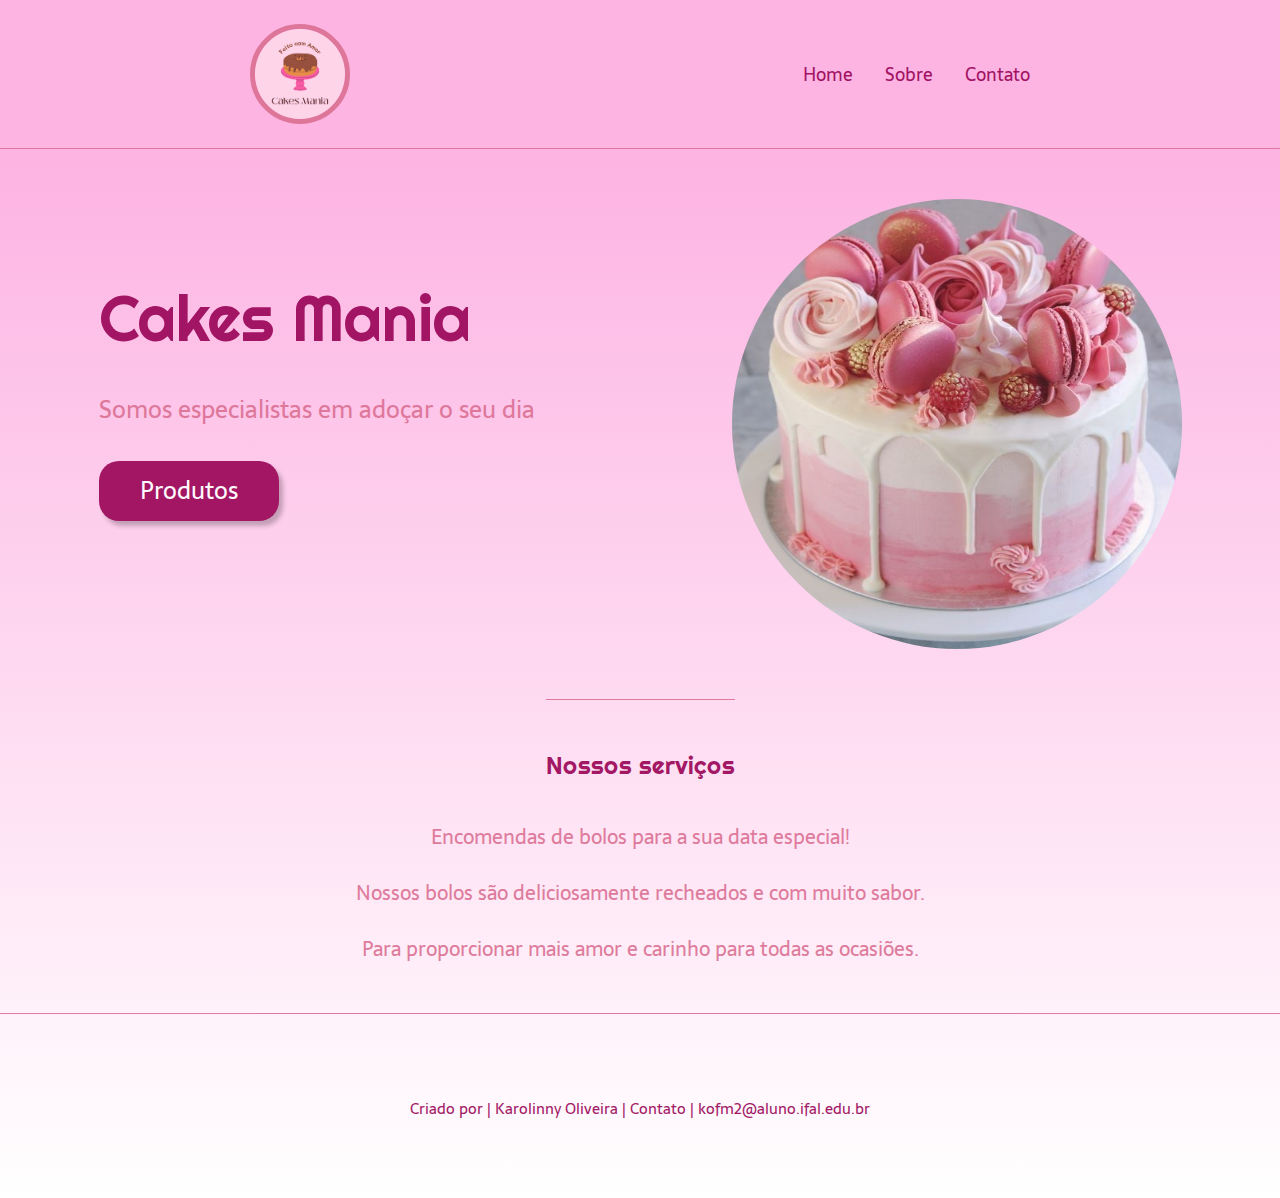
<file: index.html>
<!DOCTYPE html>
<html lang="pt-BR">
<head>
    <meta charset="UTF-8">
    <meta name="viewport" content="width=device-width, initial-scale=1.0">
    <meta name="description" content="Deliciosamente recheados e com muito sabor, cada um de nossos bolos é criado para proporcionar mais amor e carinho para todas as ocasiões. ">
    <title>Cakes Mania- Especialistas em adoçar o seu dia</title>
    <link rel="stylesheet" type="text/css" href="style.css">
</head>
<body>
    <header class="cabecalho">
        <img class="cabecalho-imagem" src="./imagens/novalogo.png" alt="Logo da página">
        <nav class="cabecalho-menu">
            <a class="cabecalho-menu-item" href="index.html">Home</a>
            <a class="cabecalho-menu-item" href="sobre.html">Sobre</a>
            <a class="cabecalho-menu-item" href="contato.html">Contato</a>
        </nav> 

    </header>

    <main class="conteudo">
        <section class="conteudo-principal">
            <div class="conteudo-principal-escrito">
                <h1 class="conteudo-principal-escrito-titulo">Cakes Mania</h1>
                <h2 class="conteudo-principal-escrito-subtitulo">Somos especialistas em adoçar o seu dia</h2>
                <a class="conteudo-principal-escrito-botao" href="produtos.html">Produtos</a>
            </div>
            <img class="conteudo-principal-imagem" src="./imagens/teste.jpg" alt="Imagem de bolo">

        </section>
            
        <section class="conteudo-secundario">
            <h3 class="conteudo-secundario-titulo">Nossos serviços</h3>
            <p  class="conteudo-secundario-paragrafo">Encomendas de bolos para a sua data especial!</p>
            <p  class="conteudo-secundario-paragrafo">Nossos bolos são deliciosamente recheados e com muito sabor.</p>
            <p  class="conteudo-secundario-paragrafo">Para proporcionar mais amor e carinho para todas as ocasiões.</p>

        </section>

    </main>

    <footer class="rodape">
        <p class="rodape-paragrafo">Criado por | Karolinny Oliveira | Contato | kofm2@aluno.ifal.edu.br</p>

    </footer>
</body>
</html>
</file>
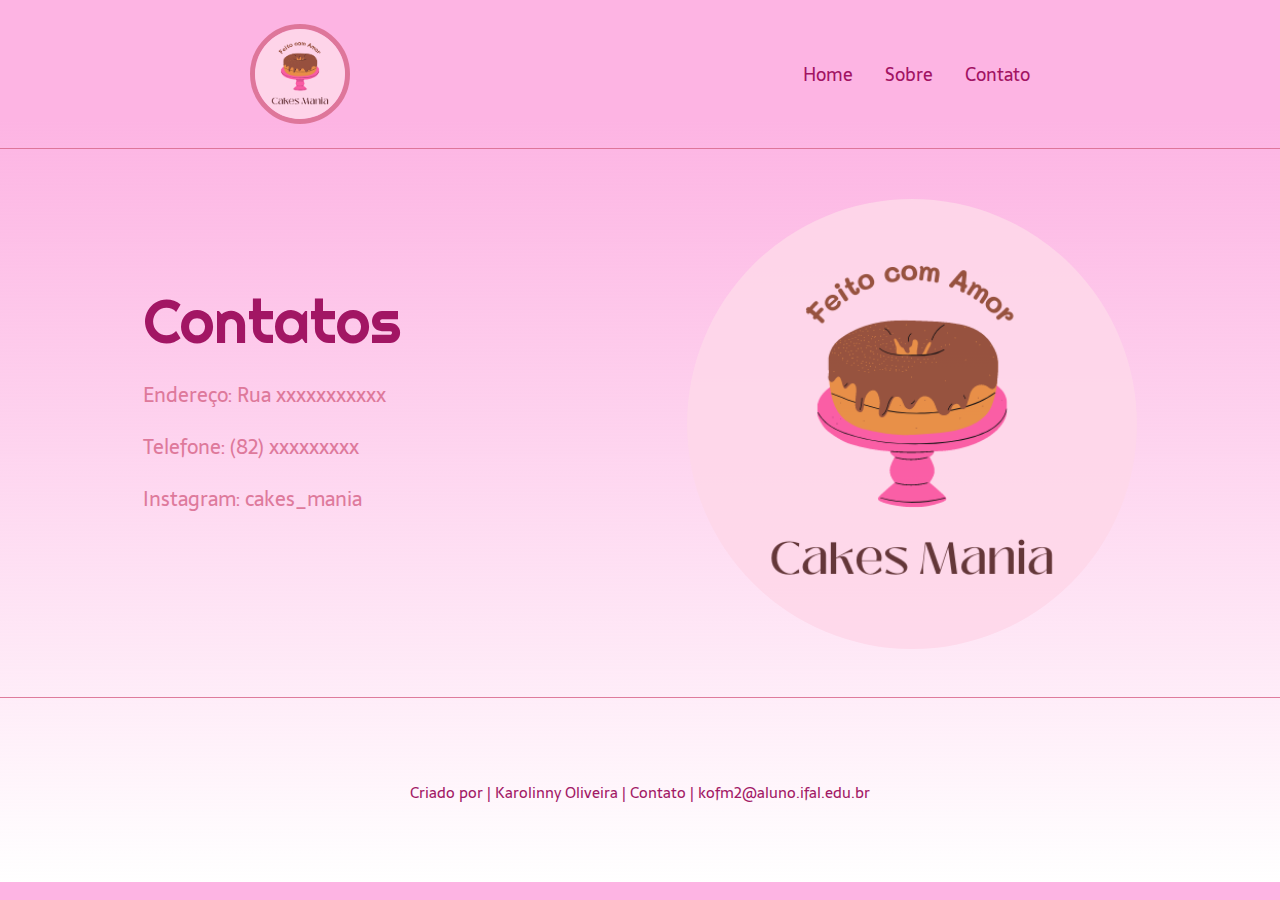
<file: contato.html>
<!DOCTYPE html>
<html lang="pt-BR">
<head>
    <meta charset="UTF-8">
    <meta name="viewport" content="width=device-width, initial-scale=1.0">
    <meta name="description" content="Deliciosamente recheados e com muito sabor, cada um de nossos bolos é criado para proporcionar mais amor e carinho para todas as ocasiões. ">
    <title>Cakes Mania- Especialistas em adoçar o seu dia</title>
    <link rel="stylesheet" type="text/css" href="contato.css">
</head>
<body>
    <header class="cabecalho">
        <img class="cabecalho-imagem" src="./imagens/novalogo.png" alt="Logo da página">
        <nav class="cabecalho-menu">
            <a class="cabecalho-menu-item" href="index.html">Home</a>
            <a class="cabecalho-menu-item" href="sobre.html">Sobre</a>
            <a class="cabecalho-menu-item" href="contato.html">Contato</a>
        </nav> 

    </header>

    <main class="conteudo">
        <section class="conteudo-principal">
            <div class="conteudo-principal-escrito">
                <h1 class="conteudo-principal-escrito-titulo">Contatos</h1>
                <h2 class="conteudo-principal-escrito-subtitulo">Endereço: Rua xxxxxxxxxxx</h2>
                <h2 class="conteudo-principal-escrito-subtitulo">Telefone: (82) xxxxxxxxx</h2>
                <h2 class="conteudo-principal-escrito-subtitulo">Instagram: cakes_mania</h2>
                
            </div>
            <img class="conteudo-principal-imagem" src="./imagens/novalogo.png" alt="Imagem de bolo">

        </section>
            
        

    </main>

    <footer class="rodape">
        <p class="rodape-paragrafo">Criado por | Karolinny Oliveira | Contato | kofm2@aluno.ifal.edu.br</p>

    </footer>
</body>
</html>
</file>
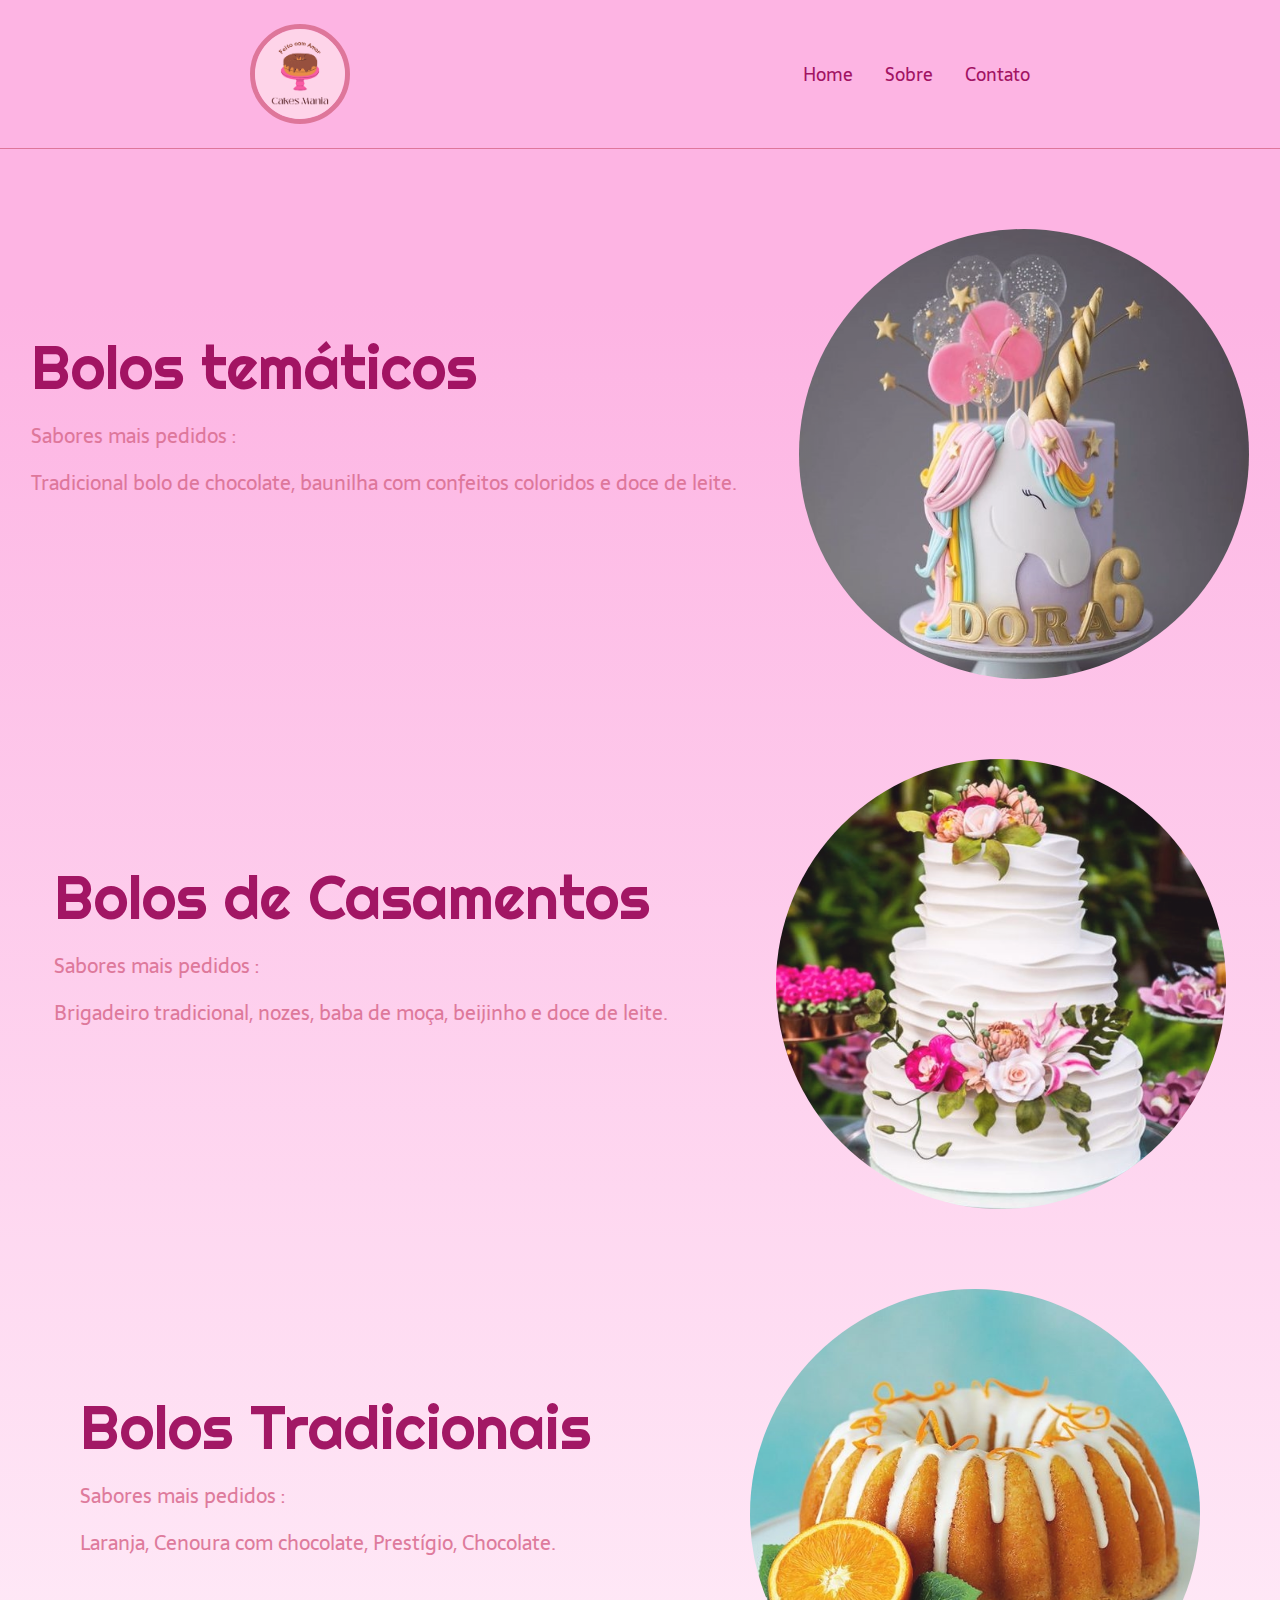
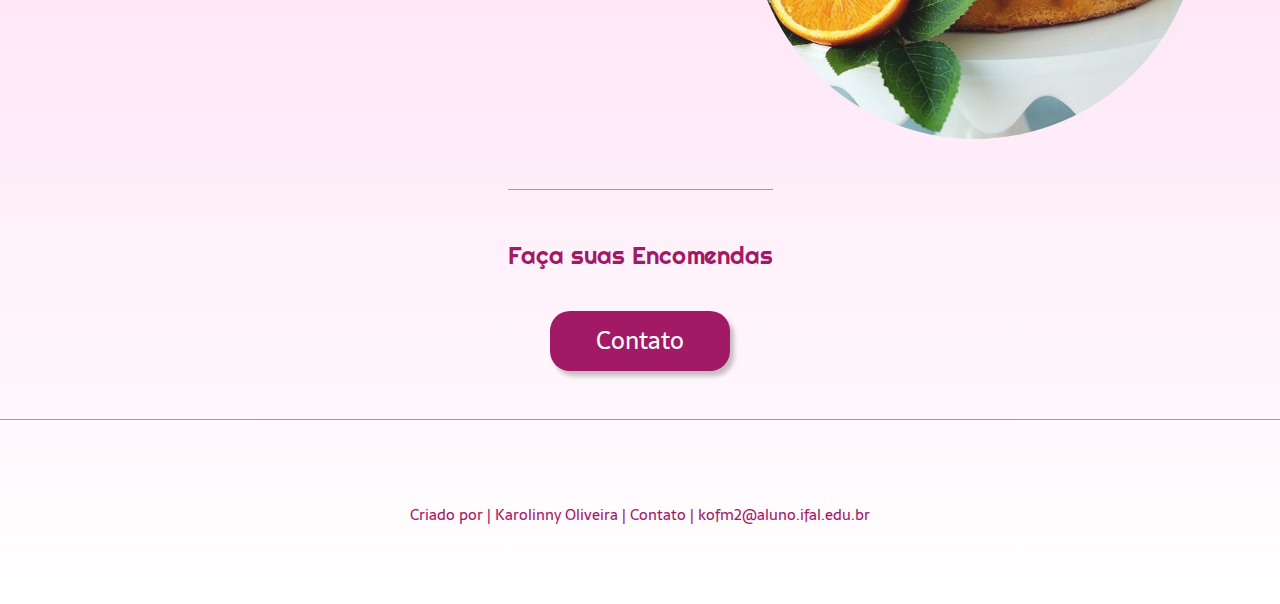
<file: produtos.html>
<!DOCTYPE html>
<html lang="pt-BR">
<head>
    <meta charset="UTF-8">
    <meta name="viewport" content="width=device-width, initial-scale=1.0">
    <meta name="description" content="Deliciosamente recheados e com muito sabor, cada um de nossos bolos é criado para proporcionar mais amor e carinho para todas as ocasiões. ">
    <title>Cakes Mania- Especialistas em adoçar o seu dia</title>
    <link rel="stylesheet" type="text/css" href="produtos.css">
</head>
<body>

    <header class="cabecalho">
        <img class="cabecalho-imagem" src="./imagens/novalogo.png" alt="Logo da página">
        <nav class="cabecalho-menu">
            <a class="cabecalho-menu-item" href="index.html">Home</a>
            <a class="cabecalho-menu-item" href="sobre.html">Sobre</a>
            <a class="cabecalho-menu-item" href="contato.html">Contato</a>
        </nav> 

    </header>

    <main class="conteudo">
        <section class="conteudo-principal">
            <div class="conteudo-principal-escrito">
                <h1 class="conteudo-principal-escrito-titulo">Bolos temáticos</h1>
                <h2 class="conteudo-principal-escrito-subtitulo">Sabores mais pedidos :</h2>
                <h2 class="conteudo-principal-escrito-subtitulo">Tradicional bolo de chocolate, baunilha com confeitos coloridos e doce de leite.</h2>  
            </div>
            <img class="conteudo-principal-imagem" src="./imagens/pint.jpg" alt="Imagem de bolo">

        </section>

        <section class="conteudo-principal">
            <div class="conteudo-principal-escrito">
                <h1 class="conteudo-principal-escrito-titulo">Bolos de Casamentos</h1>
                <h2 class="conteudo-principal-escrito-subtitulo">Sabores mais pedidos :</h2>
                <h2 class="conteudo-principal-escrito-subtitulo">Brigadeiro tradicional, nozes, baba de moça, beijinho e doce de leite.</h2>  
            </div>
            <img class="conteudo-principal-imagem" src="./imagens/casamento.jpg" alt="Imagem de bolo">

        </section>

        <section class="conteudo-principal">
            <div class="conteudo-principal-escrito">
                <h1 class="conteudo-principal-escrito-titulo">Bolos Tradicionais</h1>
                <h2 class="conteudo-principal-escrito-subtitulo">Sabores mais pedidos :</h2>
                <h2 class="conteudo-principal-escrito-subtitulo">Laranja, Cenoura com chocolate, Prestígio, Chocolate.</h2>  
            </div>
            <img class="conteudo-principal-imagem" src="./imagens/lalacopia.jpg" alt="Imagem de bolo">

        </section>

        <section class="conteudo-secundario">
            <h3 class="conteudo-secundario-titulo">Faça suas Encomendas</h3>
            <a class="conteudo-principal-escrito-botao" href="contato.html">Contato</a>
           

        </section>
            
       

    </main>

    <footer class="rodape">
        <p class="rodape-paragrafo">Criado por | Karolinny Oliveira | Contato | kofm2@aluno.ifal.edu.br</p>

    </footer>
    
</body>
</html>
</file>
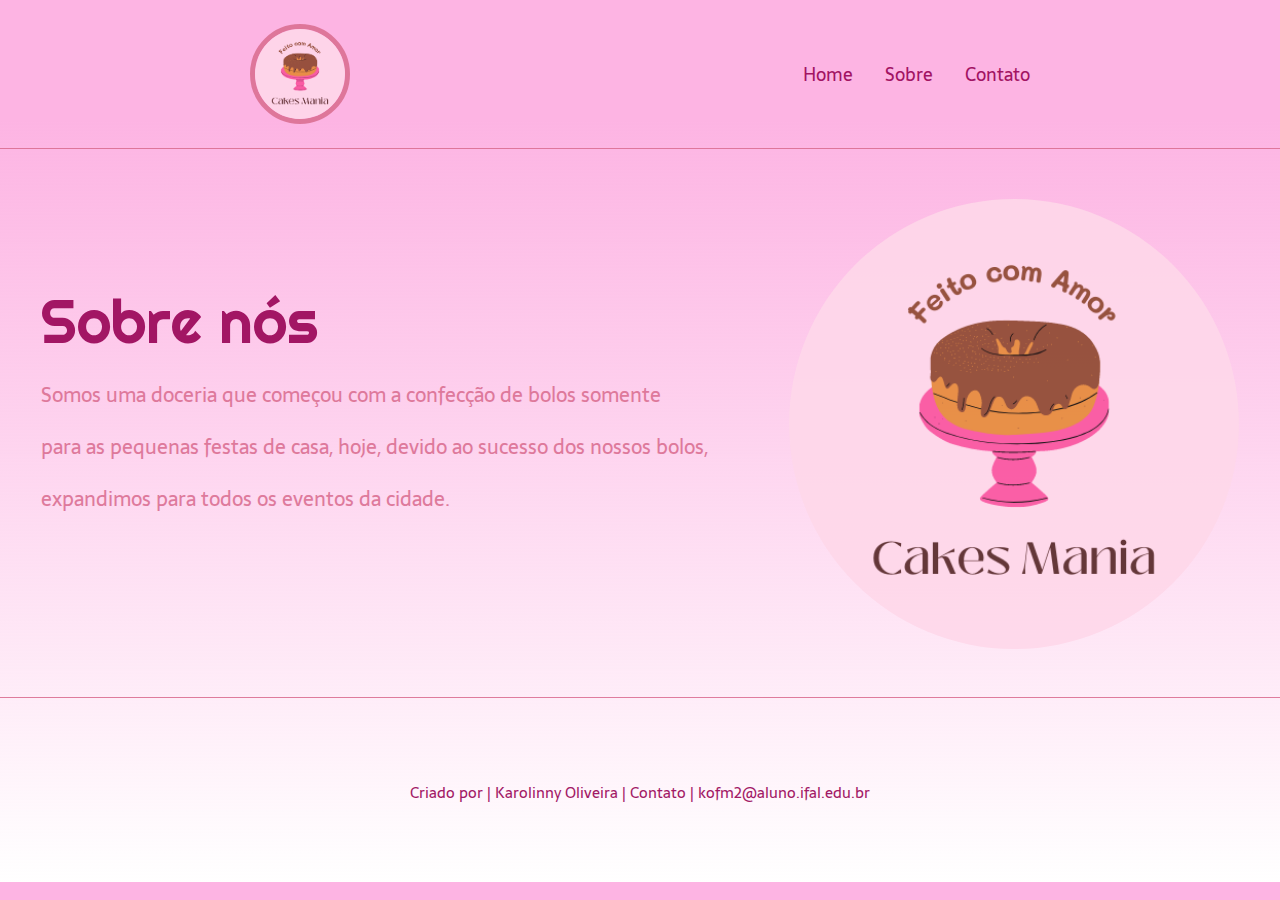
<file: sobre.html>
<!DOCTYPE html>
<html lang="pt-BR">
<head>
    <meta charset="UTF-8">
    <meta name="viewport" content="width=device-width, initial-scale=1.0">
    <meta name="description" content="Deliciosamente recheados e com muito sabor, cada um de nossos bolos é criado para proporcionar mais amor e carinho para todas as ocasiões. ">
    <title>Cakes Mania- Especialistas em adoçar o seu dia</title>
    <link rel="stylesheet" type="text/css" href="sobre.css">
</head>
<body>
    <header class="cabecalho">
        <img class="cabecalho-imagem" src="./imagens/novalogo.png" alt="Logo da página">
        <nav class="cabecalho-menu">
            <a class="cabecalho-menu-item" href="index.html">Home</a>
            <a class="cabecalho-menu-item" href="sobre.html">Sobre</a>
            <a class="cabecalho-menu-item" href="contato.html">Contato</a>
        </nav> 

    </header>

    <main class="conteudo">
        <section class="conteudo-principal">
            <div class="conteudo-principal-escrito">
                <h1 class="conteudo-principal-escrito-titulo">Sobre nós</h1>
                <h2 class="conteudo-principal-escrito-subtitulo">Somos uma doceria que começou com a confecção de bolos somente</h2>
                <h2 class="conteudo-principal-escrito-subtitulo">para as pequenas festas de casa, hoje, devido ao sucesso dos nossos bolos,</h2>
                <h2 class="conteudo-principal-escrito-subtitulo">expandimos para todos os eventos da cidade.</h2>
                
            </div>
            <img class="conteudo-principal-imagem" src="./imagens/novalogo.png" alt="Imagem de bolo">

        </section>
            
        

    </main>

    <footer class="rodape">
        <p class="rodape-paragrafo">Criado por | Karolinny Oliveira | Contato | kofm2@aluno.ifal.edu.br</p>

    </footer>
</body>
</html>
</file>
<file: style.css>
@import url('https://fonts.googleapis.com/css2?family=Righteous&family=Sarala&display=swap');

* {
    margin: 0;
    padding: 0;
    box-sizing: border-box;
    text-decoration: none;

}

body {
    font-size: 100%;
    background: linear-gradient(180deg, #FDB4E3 13.67%, rgba(255, 242, 231, 0) 100%); opacity: 0.9;
}

.cabecalho {
    display: flex;
    flex-direction: row;
    align-items: center;
    justify-content: space-around;
    padding: 24px;

}

.cabecalho-imagem{
    height: 100px;
    width: 100px;
    border-radius: 50%;
    border: 5px solid palevioletred;
}


.cabecalho-menu{
    display: flex;
    gap: 32px;

}

.cabecalho-menu-item{
    font-family: 'Sarala', sans-serif;
    color: #990356;
    font-weight: 400;
    font-size: 18px;
}

.conteudo{
    border-top: 0.4px solid palevioletred;
    margin-bottom: 48px;

}

.conteudo-principal{
    display: flex;
    flex-direction: row;
    align-items: center;
    justify-content: space-around;
}

.conteudo-principal-escrito{
    display: flex;
    flex-direction: column;
    gap: 32px;
}

.conteudo-principal-escrito-titulo{
    font-family: 'Righteous', cursive;
    font-weight: 400;
    font-size: 64px;
    color: #990356;
}

.conteudo-principal-escrito-subtitulo{
    font-family: 'Sarala', sans-serif;
    font-weight: 400;
    font-size: 24px;
    color:palevioletred ;
}

.conteudo-principal-escrito-botao{
    background-color: #990356;
    width: 180px;
    height: 60px;
    color:white;
    border: none;
    box-shadow: 4px 5px 4px rgba(0, 0, 0, 0.25);
    border-radius: 20px;
    font-family: 'Sarala', sans-serif;
    font-weight: 400;
    font-size: 24px;
    text-align: center;
    padding: 10px;
}

.conteudo-principal-escrito-botao:hover{
    background-color: #FF51B3;

}

.conteudo-principal-imagem{
    height: 450px;
    width: 450px;
    border-radius: 50%;
    margin-top: 50px;
}

.conteudo-secundario{
    display: flex;
    flex-direction: column;
    align-items: center;
    gap: 24px;
    margin-top: 50px;
}

.conteudo-secundario-titulo{
    border-top: 0.4px solid palevioletred;
    padding-top: 50px;
    font-family: 'Righteous', cursive;
    font-weight: 400;
    font-size: 24px;
    color:#990356;
    margin-bottom: 16px;

}

.conteudo-secundario-paragrafo{
    font-family: 'Sarala', sans-serif;
    font-weight: 400;
    font-size: 20px;
    color:palevioletred;

}

.rodape{
    padding: 32px;
    border-top: 0.4px solid palevioletred;
    display: flex;
    flex-direction: column;
    align-items: center;
    
   

}

.rodape-paragrafo{
    height: 70px;
    margin-top: 50px;
    font-family: 'Sarala', sans-serif;
    font-weight: 400;
    font-size: 15px;
    color:#990356;
    

}
</file>
<file: contato.css>
@import url('https://fonts.googleapis.com/css2?family=Righteous&family=Sarala&display=swap');

* {
    margin: 0;
    padding: 0;
    box-sizing: border-box;
    text-decoration: none;

}

body {
    font-size: 100%;
    background: linear-gradient(180deg, #FDB4E3 13.67%, rgba(255, 242, 231, 0) 100%); opacity: 0.9;
}

.cabecalho {
    display: flex;
    flex-direction: row;
    align-items: center;
    justify-content: space-around;
    padding: 24px;

}

.cabecalho-imagem{
    height: 100px;
    width: 100px;
    border-radius: 50%;
    border: 5px solid palevioletred;
}


.cabecalho-menu{
    display: flex;
    gap: 32px;

}

.cabecalho-menu-item{
    font-family: 'Sarala', sans-serif;
    color: #990356;
    font-weight: 400;
    font-size: 18px;
}

.conteudo{
    border-top: 0.4px solid palevioletred;
    margin-bottom: 48px;

}

.conteudo-principal{
    display: flex;
    flex-direction: row;
    align-items: center;
    justify-content: space-around;
}

.conteudo-principal-escrito{
    display: flex;
    flex-direction: column;
    gap: 20px;
}

.conteudo-principal-escrito-titulo{
    font-family: 'Righteous', cursive;
    font-weight: 400;
    font-size: 60px;
    color: #990356;
}

.conteudo-principal-escrito-subtitulo{
    font-family: 'Sarala', sans-serif;
    font-weight: 400;
    font-size: 20px;
    color:palevioletred ;
}


.conteudo-principal-imagem{
    height: 450px;
    width: 450px;
    border-radius: 50%;
    margin-top: 50px;
}

.conteudo-secundario{
    display: flex;
    flex-direction: column;
    align-items: center;
    gap: 24px;
    margin-top: 50px;
}

.conteudo-secundario-titulo{
    border-top: 0.4px solid palevioletred;
    padding-top: 50px;
    font-family: 'Righteous', cursive;
    font-weight: 400;
    font-size: 24px;
    color:#990356;
    margin-bottom: 16px;

}

.conteudo-secundario-paragrafo{
    font-family: 'Sarala', sans-serif;
    font-weight: 400;
    font-size: 20px;
    color:palevioletred;

}

.rodape{
    padding: 32px;
    border-top: 0.4px solid palevioletred;
    display: flex;
    flex-direction: column;
    align-items: center;
    
   

}

.rodape-paragrafo{
    height: 70px;
    margin-top: 50px;
    font-family: 'Sarala', sans-serif;
    font-weight: 400;
    font-size: 15px;
    color:#990356;
    

}
</file>
<file: produtos.css>
@import url('https://fonts.googleapis.com/css2?family=Righteous&family=Sarala&display=swap');

* {
    margin: 0;
    padding: 0;
    box-sizing: border-box;
    text-decoration: none;

}

body {
    font-size: 100%;
    background: linear-gradient(180deg, #FDB4E3 13.67%, rgba(255, 242, 231, 0) 100%); opacity: 0.9;
}

.cabecalho {
    display: flex;
    flex-direction: row;
    align-items: center;
    justify-content: space-around;
    padding: 24px;

}

.cabecalho-imagem{
    height: 100px;
    width: 100px;
    border-radius: 50%;
    border: 5px solid palevioletred;
}


.cabecalho-menu{
    display: flex;
    gap: 32px;

}

.cabecalho-menu-item{
    font-family: 'Sarala', sans-serif;
    color: #990356;
    font-weight: 400;
    font-size: 18px;
}

.conteudo{
    border-top: 0.4px solid palevioletred;
    margin-bottom: 48px;

}

.conteudo-principal{
    display: flex;
    flex-direction: row;
    align-items: center;
    justify-content: space-around;
}

.conteudo-principal-escrito{
    display: flex;
    flex-direction: column;
    gap: 15px;
}

.conteudo-principal-escrito-titulo{
    font-family: 'Righteous', cursive;
    font-weight: 400;
    font-size: 60px;
    color: #990356;
}

.conteudo-principal-escrito-subtitulo{
    font-family: 'Sarala', sans-serif;
    font-weight: 400;
    font-size: 20px;
    color:palevioletred ;
}

.conteudo-principal-escrito-botao{
    background-color: #990356;
    width: 180px;
    height: 60px;
    color:white;
    border: none;
    box-shadow: 4px 5px 4px rgba(0, 0, 0, 0.25);
    border-radius: 20px;
    font-family: 'Sarala', sans-serif;
    font-weight: 400;
    font-size: 24px;
    text-align: center;
    padding: 10px;
}

.conteudo-principal-escrito-botao:hover{
    background-color: #FF51B3;

}


.conteudo-principal-imagem{
    height: 450px;
    width: 450px;
    border-radius: 50%;
    margin-top: 80px;
}

.conteudo-secundario{
    display: flex;
    flex-direction: column;
    align-items: center;
    gap: 24px;
    margin-top: 50px;
}

.conteudo-secundario-titulo{
    border-top: 0.4px solid palevioletred;
    padding-top: 50px;
    font-family: 'Righteous', cursive;
    font-weight: 400;
    font-size: 24px;
    color:#990356;
    margin-bottom: 16px;

}

.conteudo-secundario-paragrafo{
    font-family: 'Sarala', sans-serif;
    font-weight: 400;
    font-size: 20px;
    color:palevioletred;

}

.rodape{
    padding: 32px;
    border-top: 0.4px solid palevioletred;
    display: flex;
    flex-direction: column;
    align-items: center;
    
   

}

.rodape-paragrafo{
    height: 70px;
    margin-top: 50px;
    font-family: 'Sarala', sans-serif;
    font-weight: 400;
    font-size: 15px;
    color:#990356;
    

}
</file>
<file: sobre.css>
@import url('https://fonts.googleapis.com/css2?family=Righteous&family=Sarala&display=swap');

* {
    margin: 0;
    padding: 0;
    box-sizing: border-box;
    text-decoration: none;

}

body {
    font-size: 100%;
    background: linear-gradient(180deg, #FDB4E3 13.67%, rgba(255, 242, 231, 0) 100%); opacity: 0.9;
}

.cabecalho {
    display: flex;
    flex-direction: row;
    align-items: center;
    justify-content: space-around;
    padding: 24px;

}

.cabecalho-imagem{
    height: 100px;
    width: 100px;
    border-radius: 50%;
    border: 5px solid palevioletred;
}


.cabecalho-menu{
    display: flex;
    gap: 32px;

}

.cabecalho-menu-item{
    font-family: 'Sarala', sans-serif;
    color: #990356;
    font-weight: 400;
    font-size: 18px;
}

.conteudo{
    border-top: 0.4px solid palevioletred;
    margin-bottom: 48px;

}

.conteudo-principal{
    display: flex;
    flex-direction: row;
    align-items: center;
    justify-content: space-around;
}

.conteudo-principal-escrito{
    display: flex;
    flex-direction: column;
    gap: 20px;
}

.conteudo-principal-escrito-titulo{
    font-family: 'Righteous', cursive;
    font-weight: 400;
    font-size: 60px;
    color: #990356;
}

.conteudo-principal-escrito-subtitulo{
    font-family: 'Sarala', sans-serif;
    font-weight: 400;
    font-size: 20px;
    color:palevioletred ;
}


.conteudo-principal-imagem{
    height: 450px;
    width: 450px;
    border-radius: 50%;
    margin-top: 50px;
}

.conteudo-secundario{
    display: flex;
    flex-direction: column;
    align-items: center;
    gap: 24px;
    margin-top: 50px;
}

.conteudo-secundario-titulo{
    border-top: 0.4px solid palevioletred;
    padding-top: 50px;
    font-family: 'Righteous', cursive;
    font-weight: 400;
    font-size: 24px;
    color:#990356;
    margin-bottom: 16px;

}

.conteudo-secundario-paragrafo{
    font-family: 'Sarala', sans-serif;
    font-weight: 400;
    font-size: 20px;
    color:palevioletred;

}

.rodape{
    padding: 32px;
    border-top: 0.4px solid palevioletred;
    display: flex;
    flex-direction: column;
    align-items: center;
    
   

}

.rodape-paragrafo{
    height: 70px;
    margin-top: 50px;
    font-family: 'Sarala', sans-serif;
    font-weight: 400;
    font-size: 15px;
    color:#990356;
    

}
</file>
